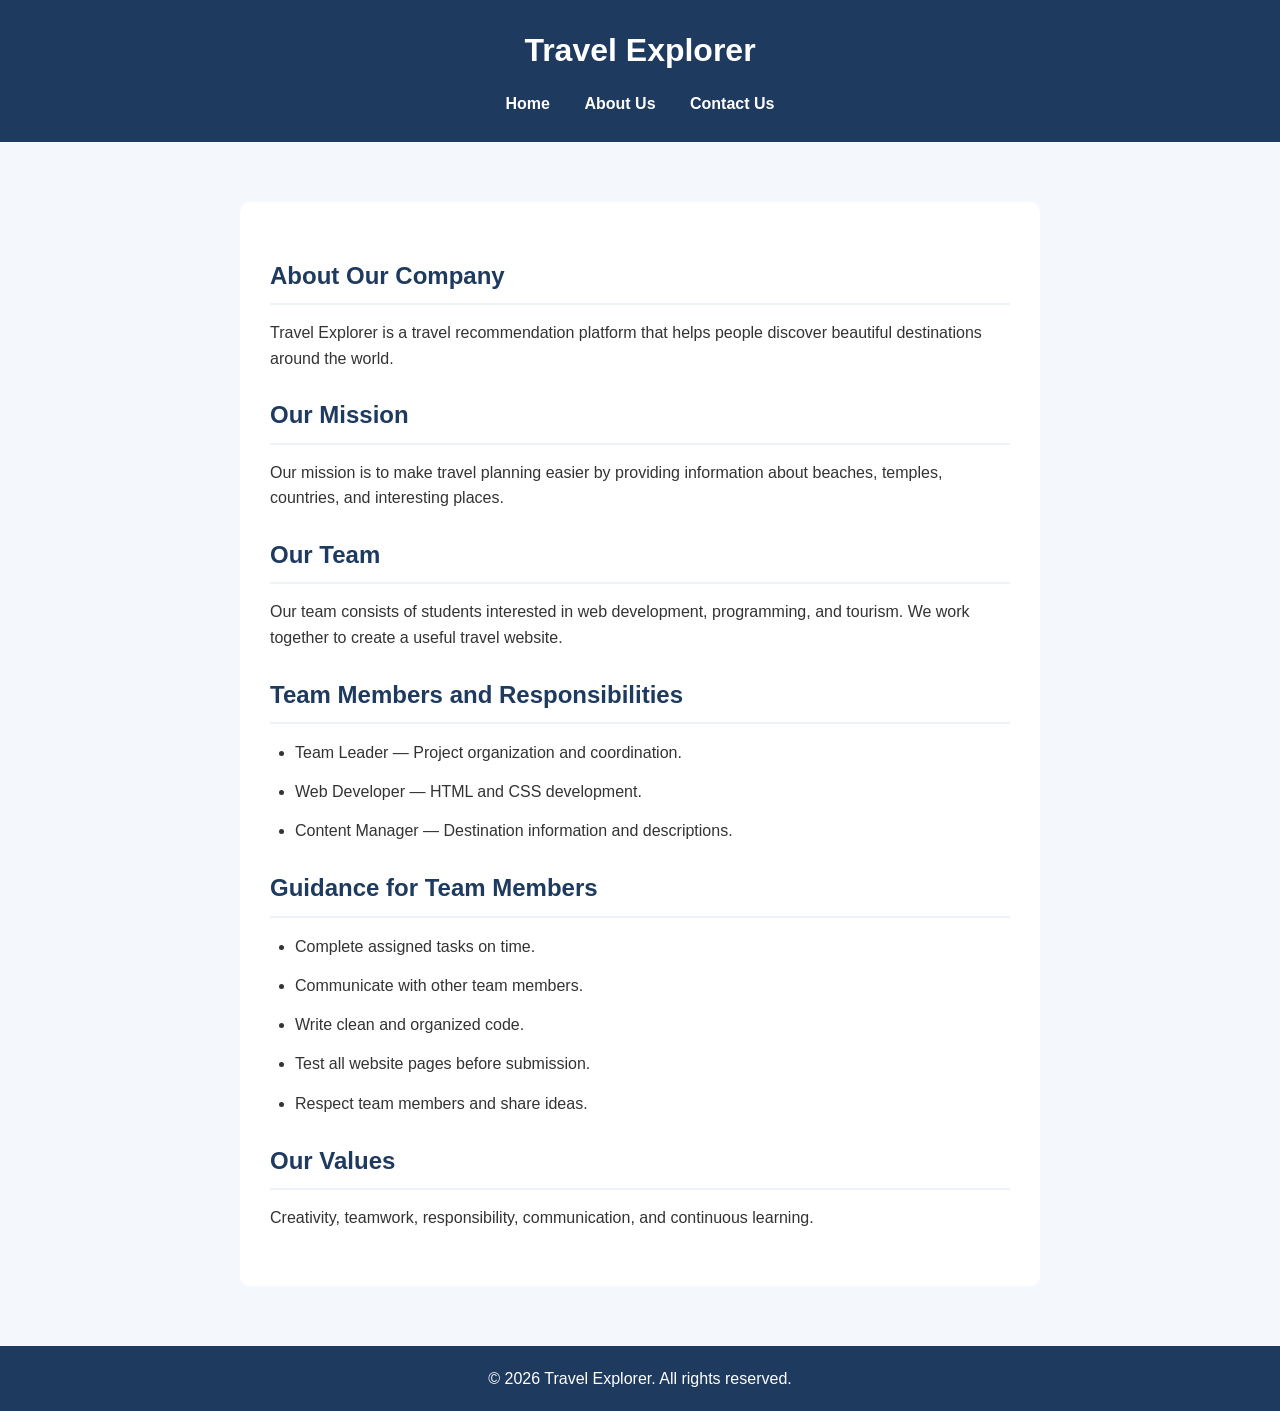
<file: html/about.html>
<!DOCTYPE html>
<html lang="en">
<head>
    <meta charset="UTF-8">
    <meta name="viewport" content="width=device-width, initial-scale=1.0">
    <title>About Us - Travel Explorer</title>
    <link rel="stylesheet" href="../css/style.css">
</head>
<body>

    <header>
        <h1>Travel Explorer</h1>
        <nav>
            <a href="../index.html">Home</a>
            <a href="about.html">About Us</a>
            <a href="contact.html">Contact Us</a>
        </nav>
    </header>

    <main class="content">

        <h2>About Our Company</h2>
        <p>
            Travel Explorer is a travel recommendation platform
            that helps people discover beautiful destinations
            around the world.
        </p>

        <h2>Our Mission</h2>
        <p>
            Our mission is to make travel planning easier
            by providing information about beaches, temples,
            countries, and interesting places.
        </p>

        <h2>Our Team</h2>
        <p>
            Our team consists of students interested in
            web development, programming, and tourism.
            We work together to create a useful travel website.
        </p>

        <h2>Team Members and Responsibilities</h2>
        <ul>
            <li>Team Leader — Project organization and coordination.</li>
            <li>Web Developer — HTML and CSS development.</li>
            <li>Content Manager — Destination information and descriptions.</li>
        </ul>

        <h2>Guidance for Team Members</h2>
        <ul>
            <li>Complete assigned tasks on time.</li>
            <li>Communicate with other team members.</li>
            <li>Write clean and organized code.</li>
            <li>Test all website pages before submission.</li>
            <li>Respect team members and share ideas.</li>
        </ul>

        <h2>Our Values</h2>
        <p>
            Creativity, teamwork, responsibility,
            communication, and continuous learning.
        </p>

    </main>

    <footer>
        <p>© 2026 Travel Explorer. All rights reserved.</p>
    </footer>

</body>
</html>
</file>
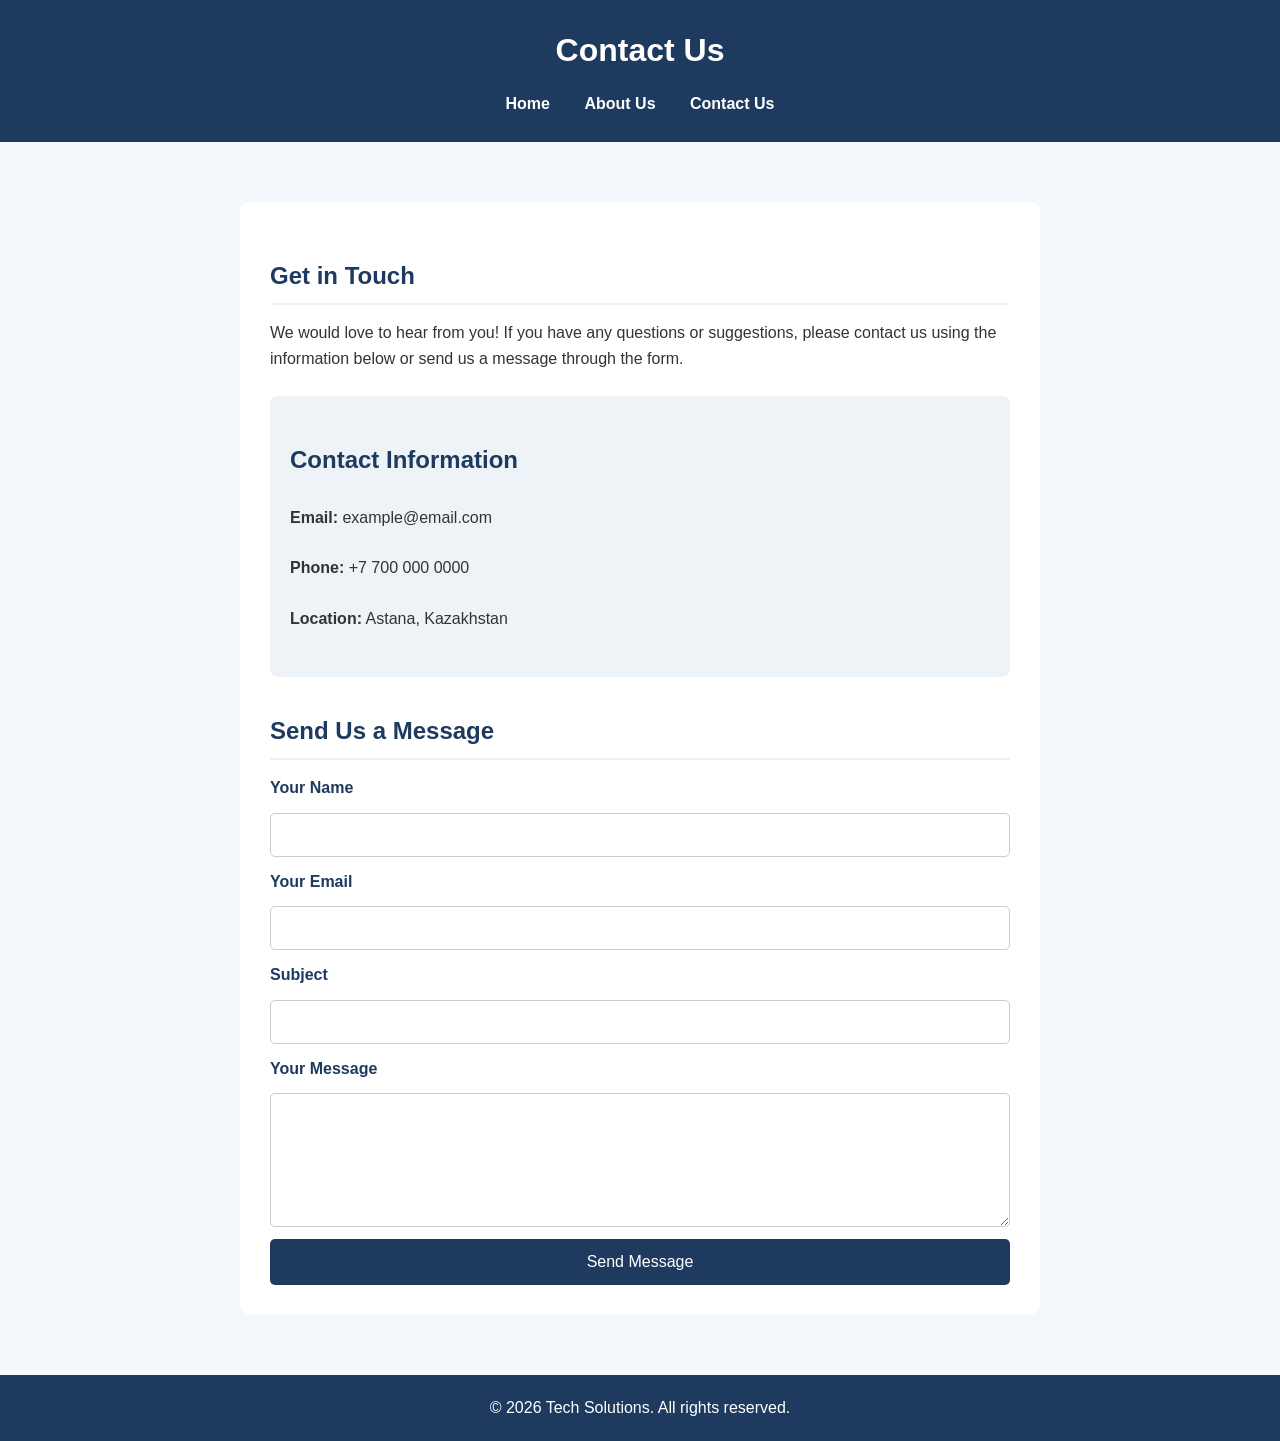
<file: html/contact.html>
<!DOCTYPE html>
<html lang="en">
<head>
    <meta charset="UTF-8">
    <meta name="viewport" content="width=device-width, initial-scale=1.0">
    <title>Contact Us - Tech Solutions</title>
    <link rel="stylesheet" href="../css/style.css">
</head>
<body>

    <header>
        <h1>Contact Us</h1>

        <nav>
            <a href="../index.html">Home</a>
            <a href="about.html">About Us</a>
            <a href="contact.html">Contact Us</a>
        </nav>
    </header>

    <main class="content">

        <h2>Get in Touch</h2>

        <p>
            We would love to hear from you!
            If you have any questions or suggestions,
            please contact us using the information below
            or send us a message through the form.
        </p>

        <section class="contact-info">
            <h2>Contact Information</h2>

            <p><strong>Email:</strong>
                example@email.com
            </p>

            <p><strong>Phone:</strong>
                +7 700 000 0000
            </p>

            <p><strong>Location:</strong>
                Astana, Kazakhstan
            </p>
        </section>

        <section class="contact-form">
            <h2>Send Us a Message</h2>

            <form action="mailto:example@email.com"
                  method="post"
                  enctype="text/plain">

                <label for="name">Your Name</label>
                <input type="text" id="name"
                       name="Name" required>

                <label for="email">Your Email</label>
                <input type="email" id="email"
                       name="Email" required>

                <label for="subject">Subject</label>
                <input type="text" id="subject"
                       name="Subject" required>

                <label for="message">Your Message</label>
                <textarea id="message"
                          name="Message"
                          rows="6"
                          required></textarea>

                <button type="submit">
                    Send Message
                </button>

            </form>
        </section>

    </main>

    <footer>
        <p>&copy; 2026 Tech Solutions. All rights reserved.</p>
    </footer>

</body>
</html>
</file>
<file: css/style.css>
* {
    margin: 0;
    padding: 0;
    box-sizing: border-box;
}

body {
    font-family: Arial, sans-serif;
    background-color: #f4f7fb;
    color: #333;
    line-height: 1.6;
}

header {
    background-color: #1e3a5f;
    color: white;
    padding: 25px;
    text-align: center;
}

header h1 {
    margin-bottom: 15px;
}

nav a {
    color: white;
    text-decoration: none;
    margin: 0 15px;
    font-weight: bold;
}

nav a:hover {
    color: #f4c95d;
}

.hero {
    text-align: center;
    padding: 100px 20px;
    max-width: 800px;
    margin: auto;
}

.hero h2 {
    font-size: 36px;
    margin-bottom: 20px;
    color: #1e3a5f;
}

.hero p {
    font-size: 18px;
    margin-bottom: 30px;
}

.button {
    display: inline-block;
    background-color: #1e3a5f;
    color: white;
    padding: 12px 25px;
    text-decoration: none;
    border-radius: 5px;
}

.button:hover {
    background-color: #315b89;
}

.content {
    max-width: 800px;
    margin: 60px auto;
    padding: 30px;
    background-color: white;
    border-radius: 10px;
}

.content h2 {
    color: #1e3a5f;
    margin-bottom: 15px;
}

.content p {
    margin-bottom: 25px;
}

.contact-info {
    background-color: #eef3f8;
    padding: 20px;
    border-radius: 8px;
}

footer {
    background-color: #1e3a5f;
    color: white;
    text-align: center;
    padding: 20px;
    margin-top: 50px;
}

.content ul {
    padding-left: 25px;
    margin-bottom: 25px;
}

.content li {
    margin-bottom: 12px;
    line-height: 1.7;
}

.content h2 {
    border-bottom: 2px solid #eef3f8;
    padding-bottom: 8px;
    margin-top: 25px;
}

.contact-form {
    margin-top: 35px;
}

.contact-form form {
    display: flex;
    flex-direction: column;
    gap: 12px;
}

.contact-form label {
    font-weight: bold;
    color: #1e3a5f;
}

.contact-form input,
.contact-form textarea {
    width: 100%;
    padding: 12px;
    border: 1px solid #ccc;
    border-radius: 5px;
    font-family: Arial, sans-serif;
    font-size: 16px;
}

.contact-form textarea {
    resize: vertical;
}

.contact-form button {
    background-color: #1e3a5f;
    color: white;
    padding: 14px;
    border: none;
    border-radius: 5px;
    cursor: pointer;
    font-size: 16px;
}

.contact-form button:hover {
    background-color: #315b89;
}
</file>
